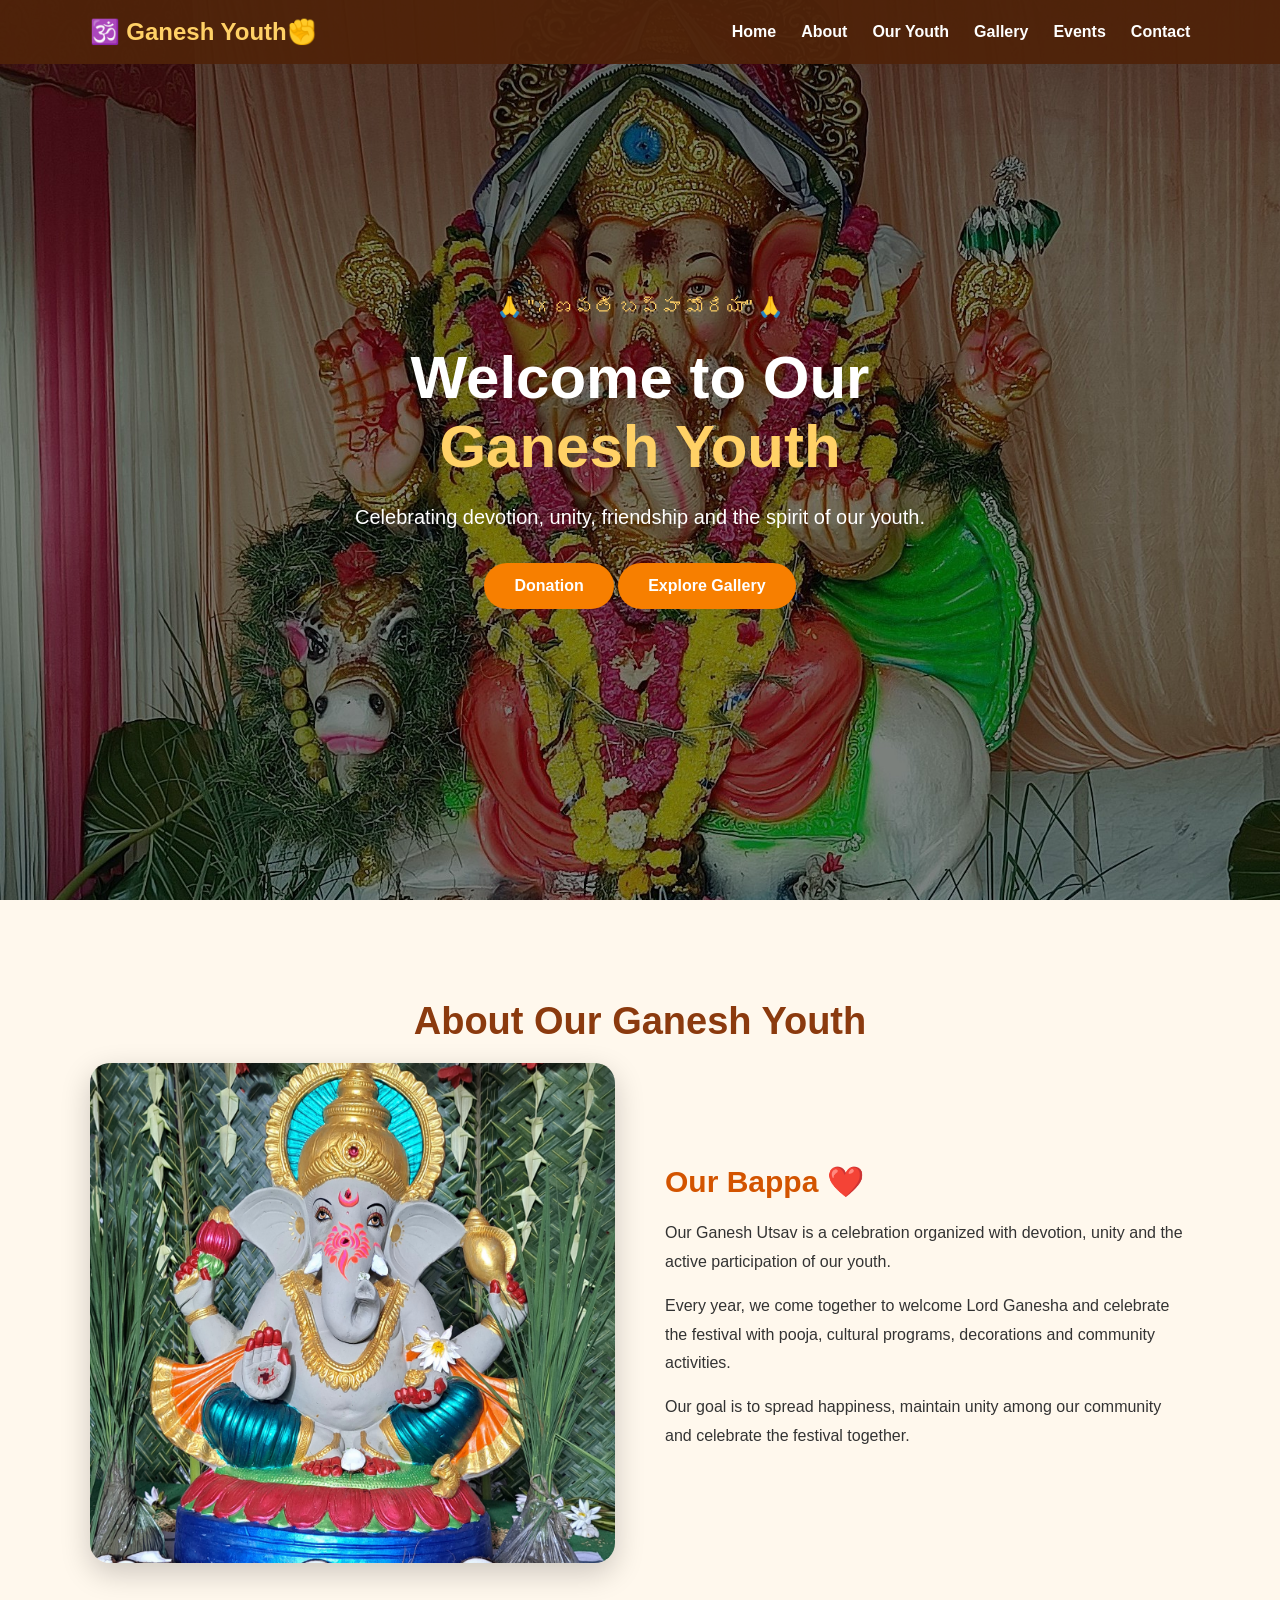
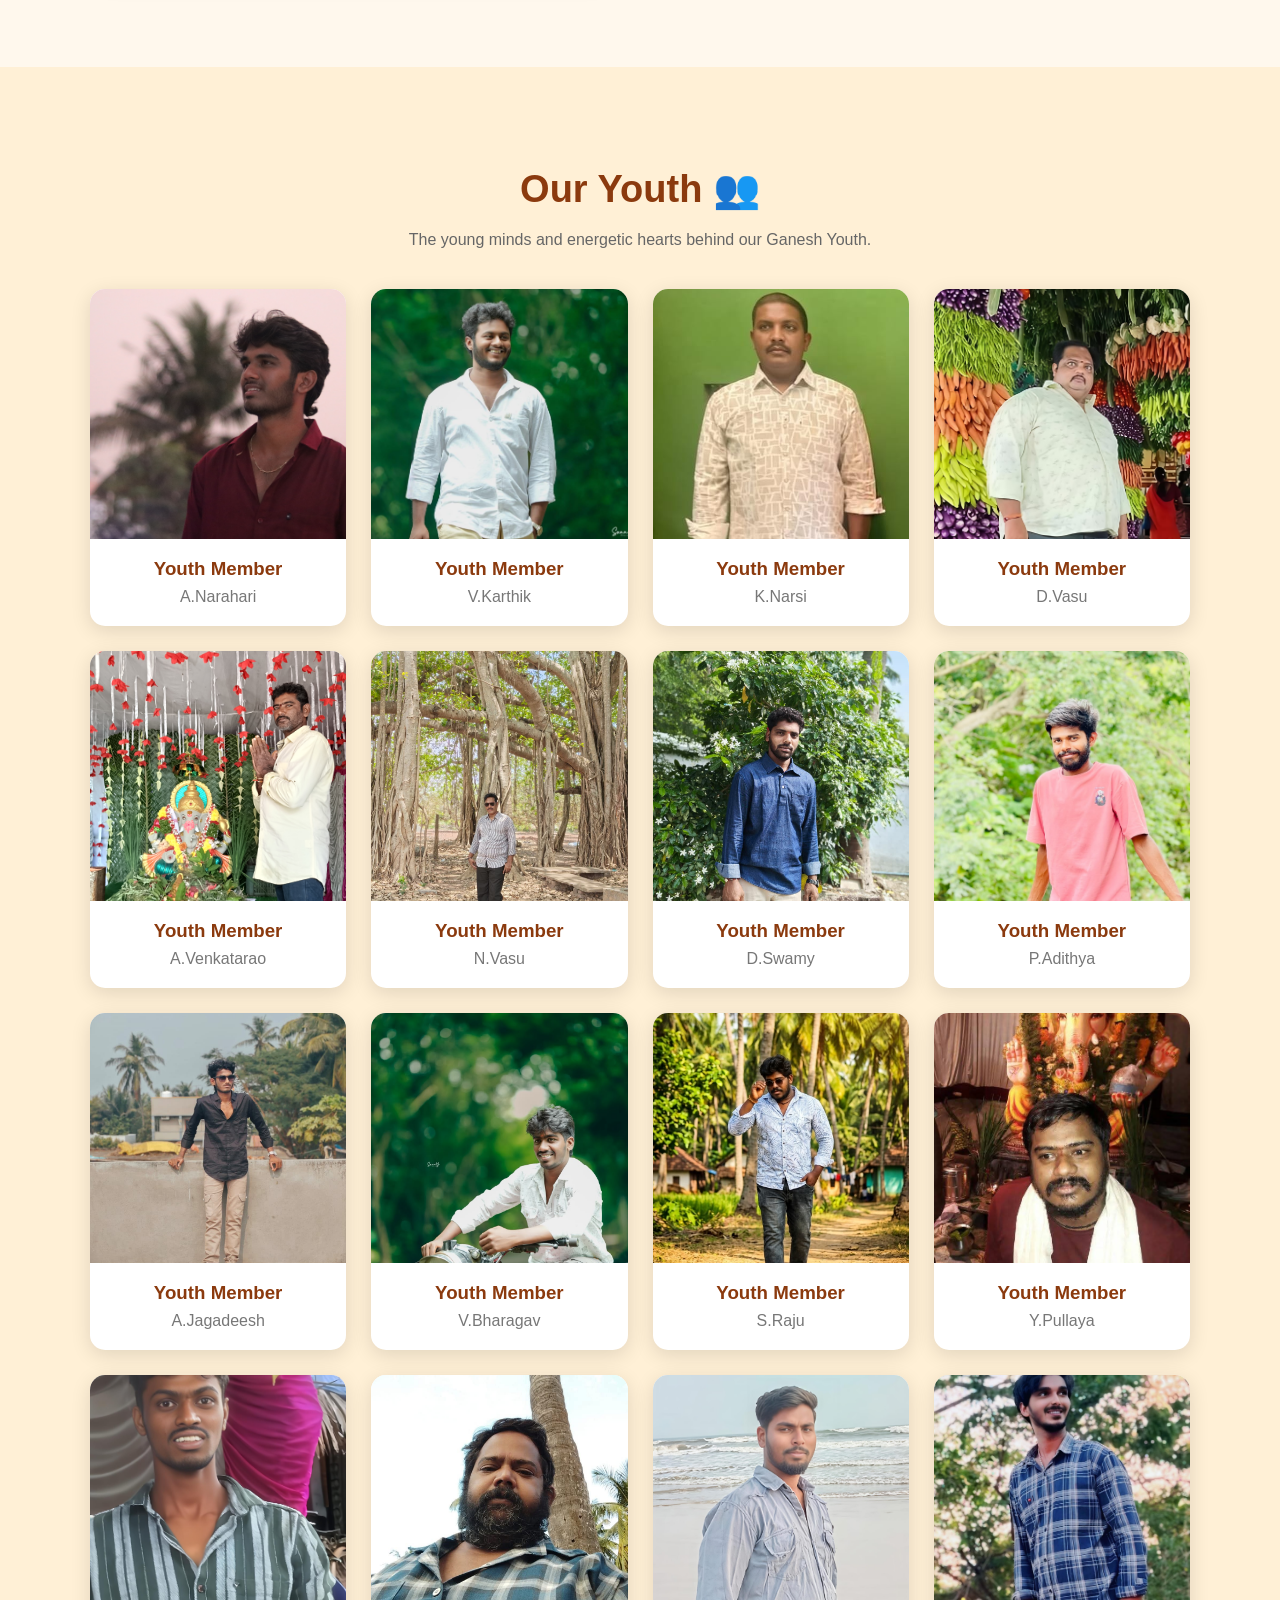
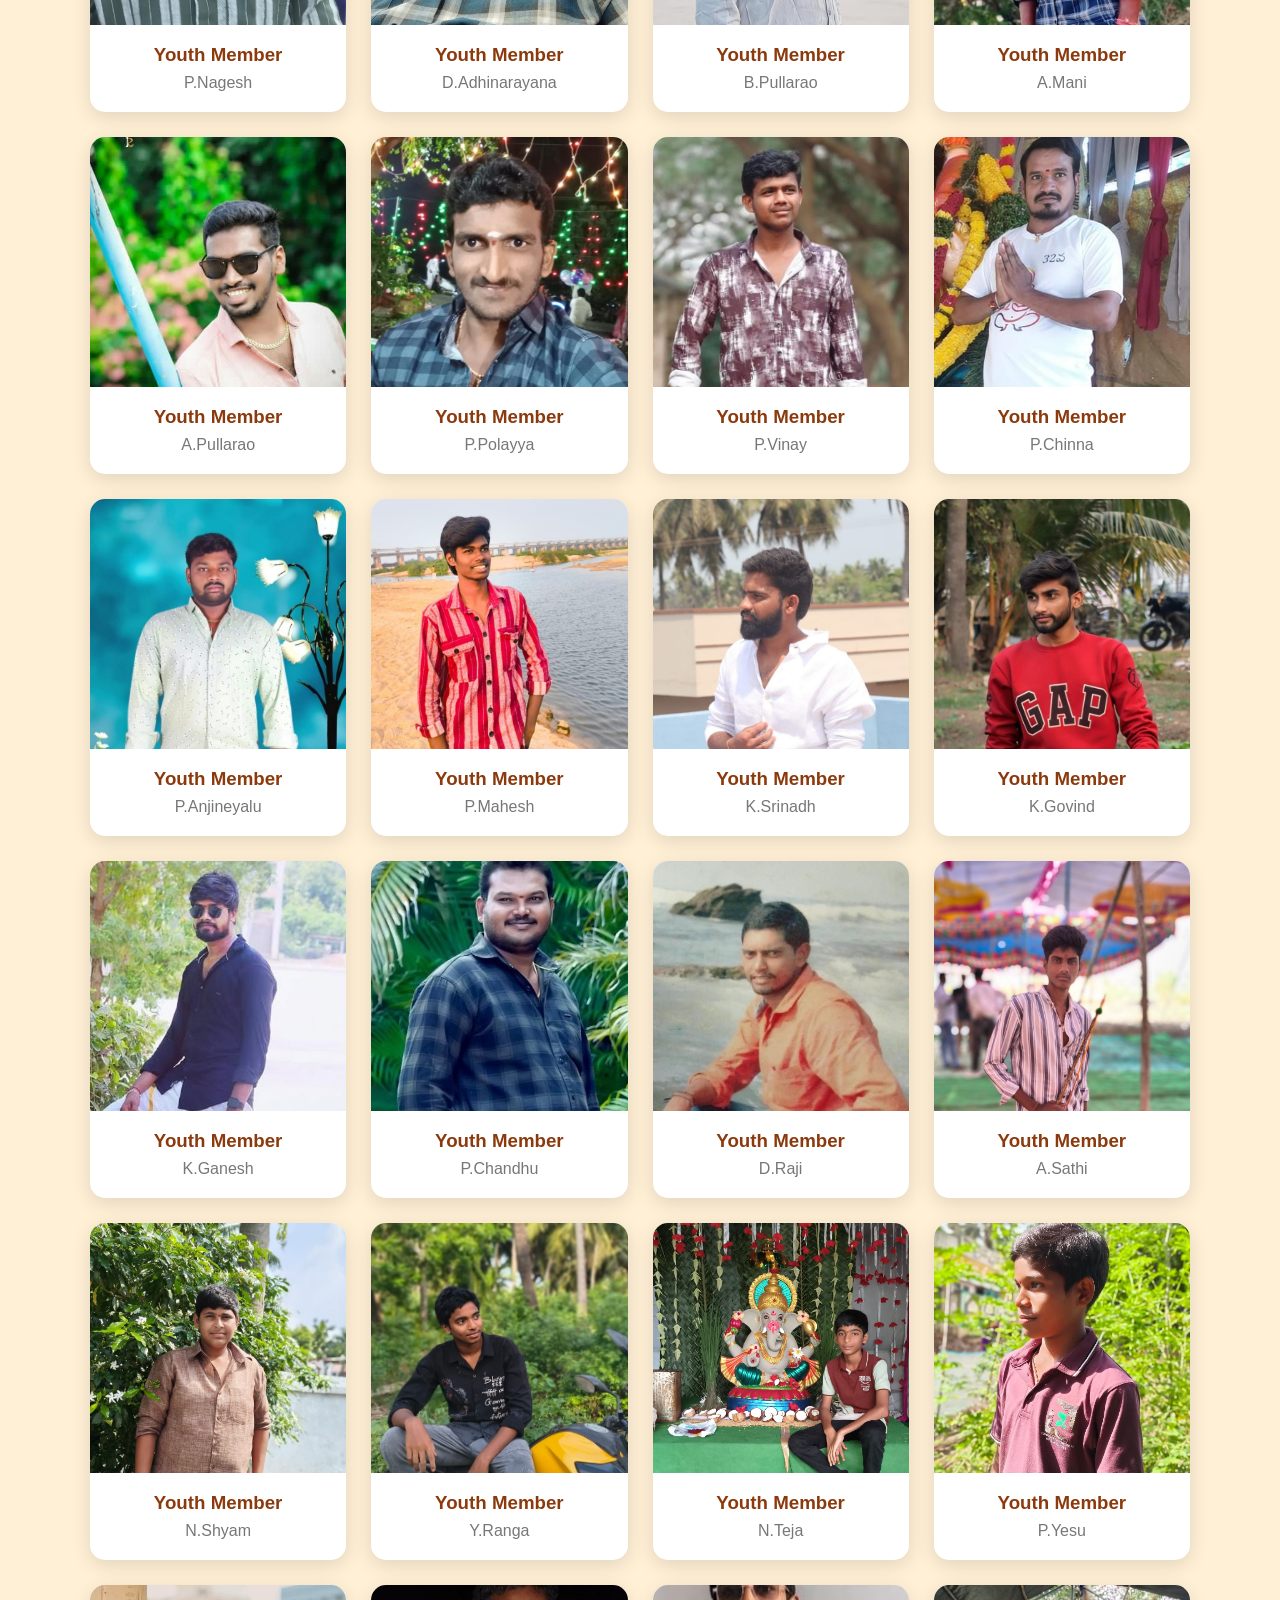
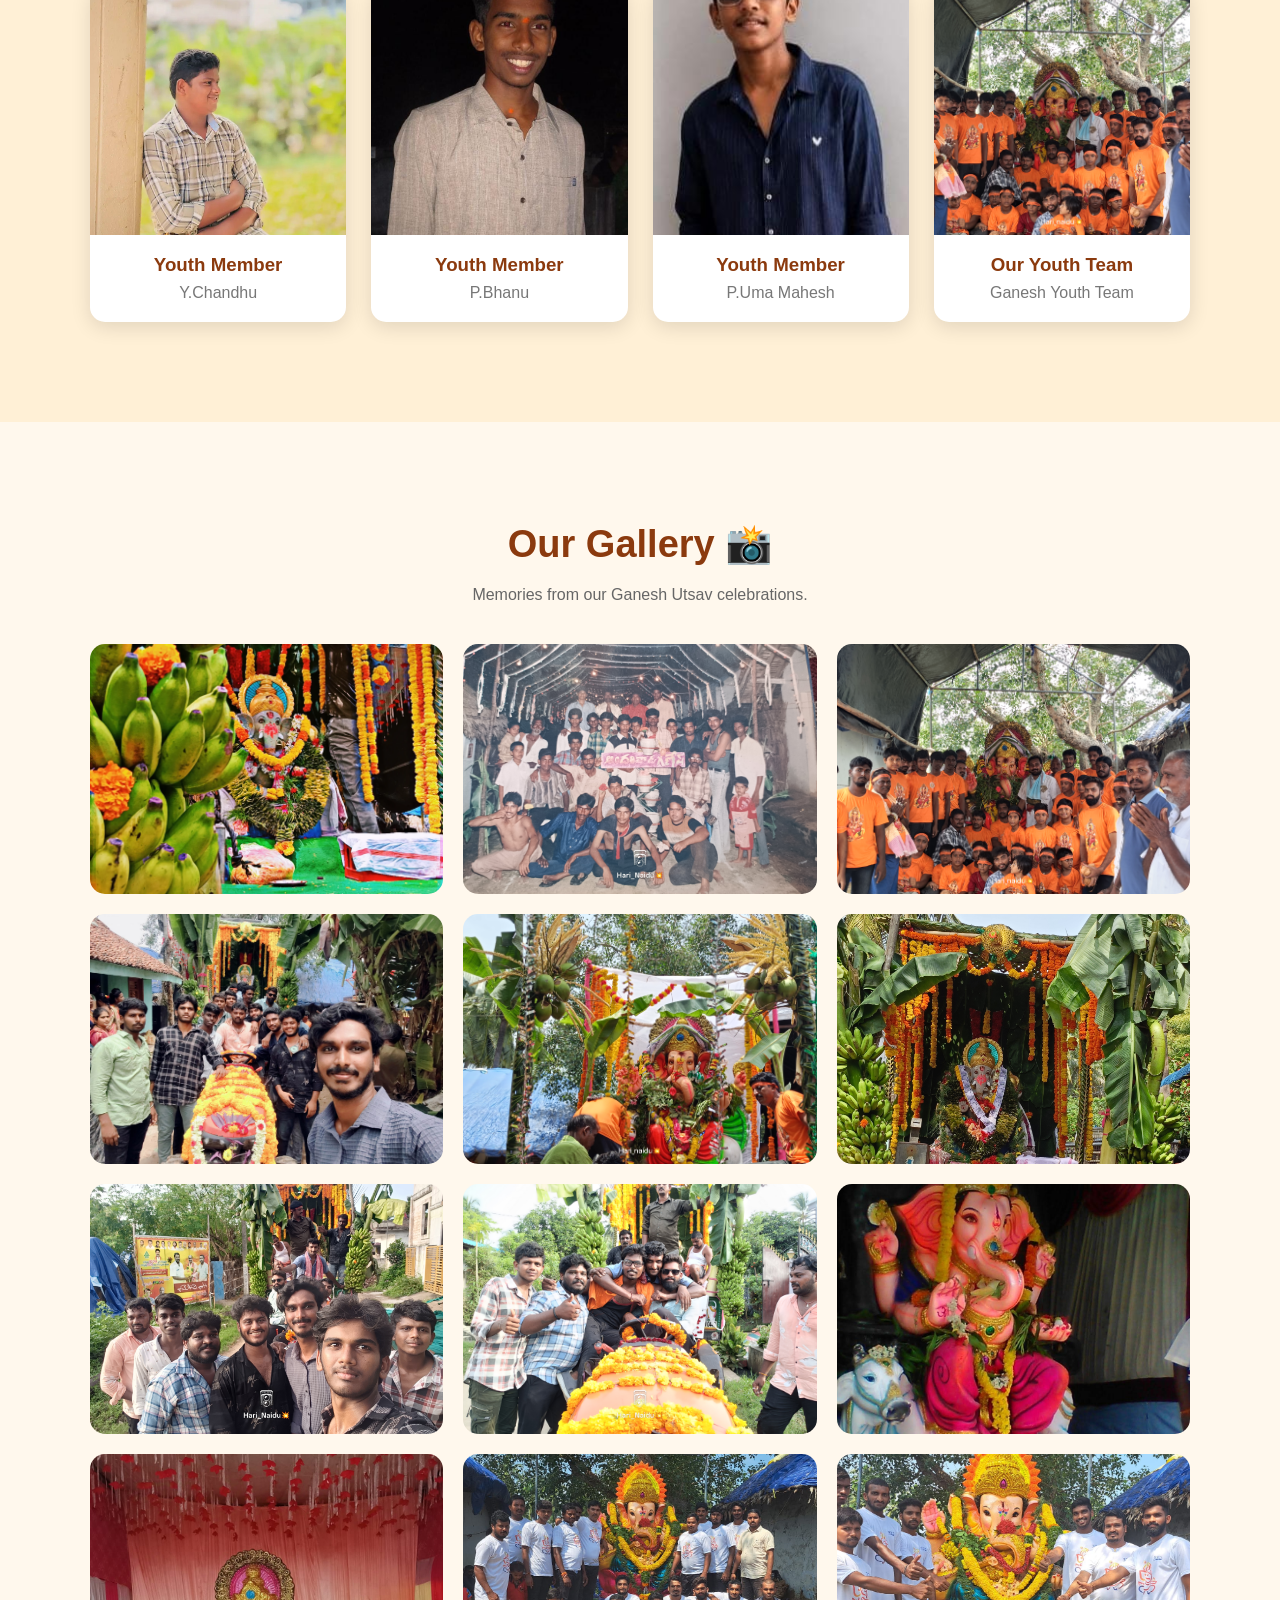
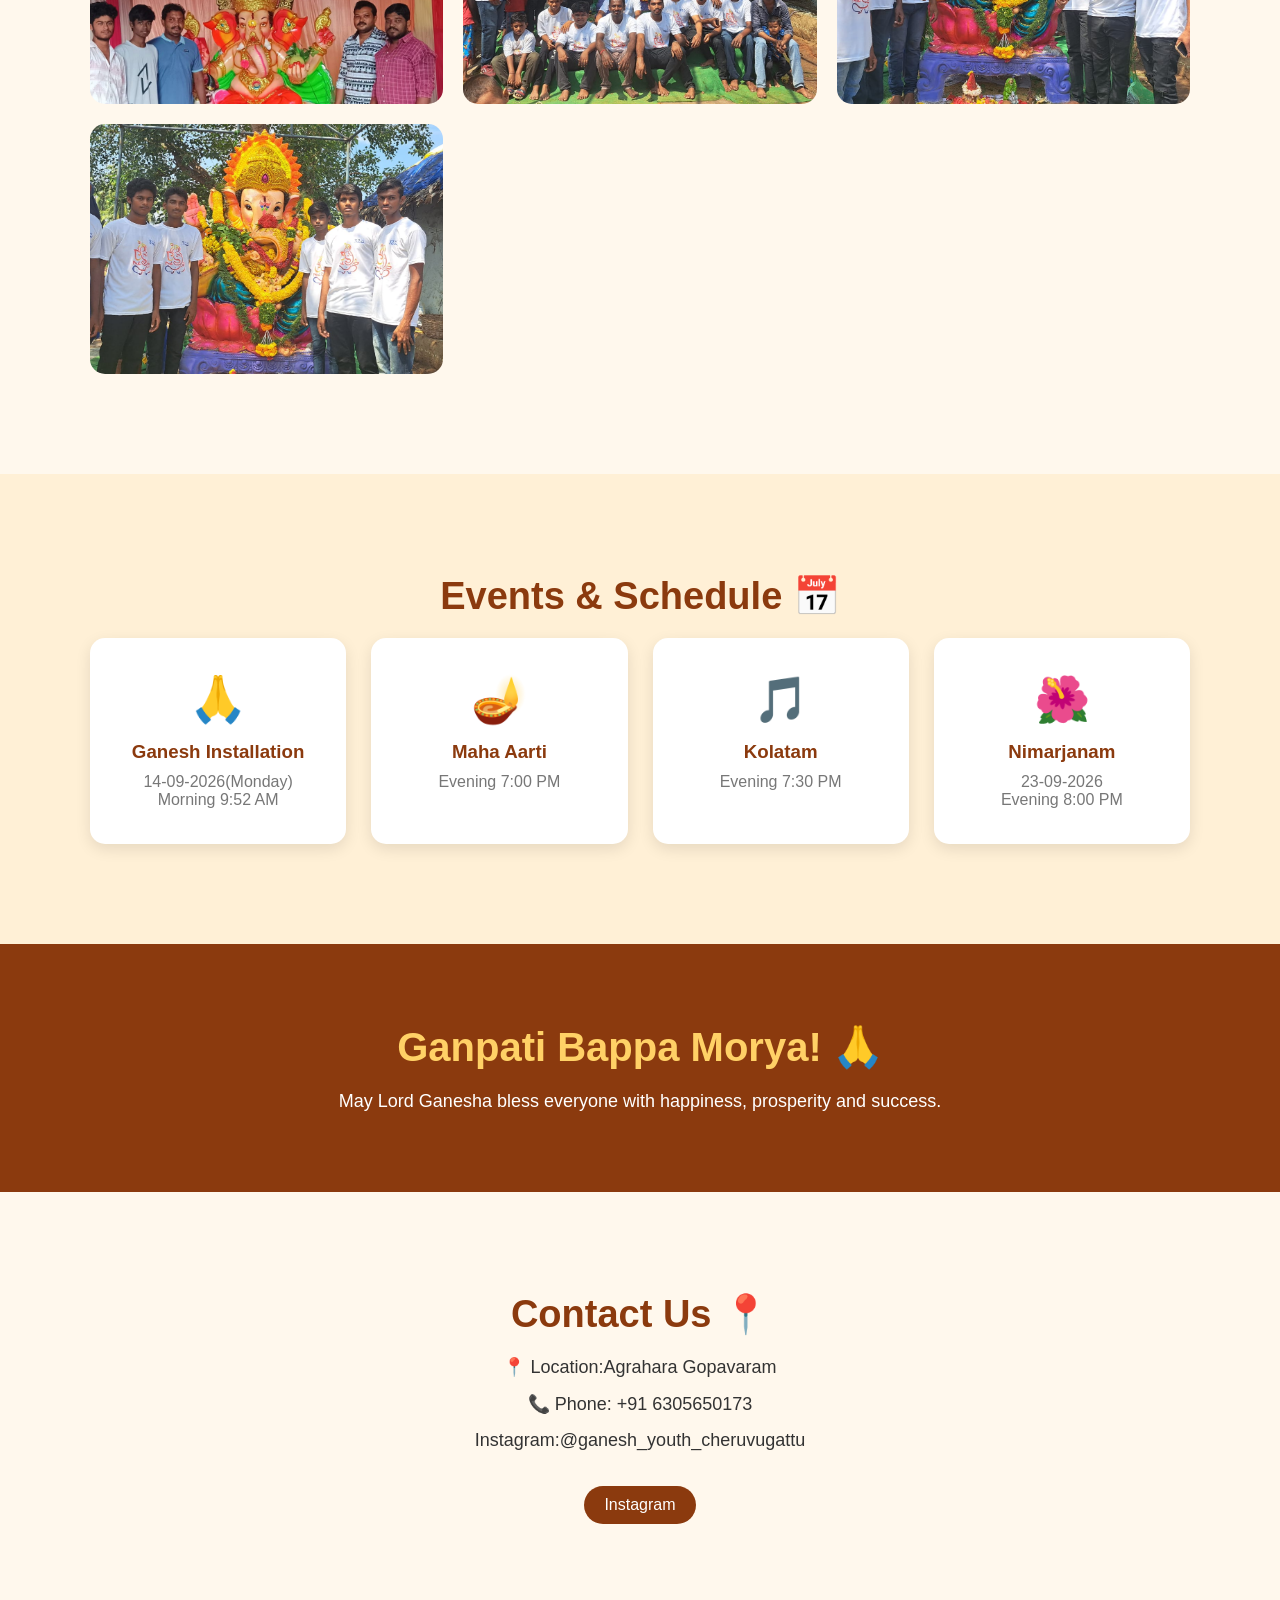
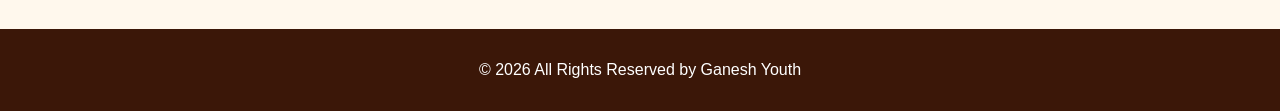
<file: index.html>
<!DOCTYPE html>
<html lang="en">
<head>
    <meta charset="UTF-8">
    <meta name="viewport" content="width=device-width, initial-scale=1.0">

    <title>Ganesh Youth 2026</title>

    <link rel="stylesheet" href="style.css">
</head>

<body>

    <!-- Navigation -->
    <header>
        <nav class="navbar">

            <div class="logo">
                🕉️ Ganesh Youth✊
            </div>

            <ul class="nav-links">
                <li><a href="#home">Home</a></li>
                <li><a href="#about">About</a></li>
                <li><a href="#youth">Our Youth</a></li>
                <li><a href="#gallery">Gallery</a></li>
                <li><a href="#events">Events</a></li>
                <li><a href="#contact">Contact</a></li>
            </ul>

        </nav>
    </header>


    <!-- Home Section -->
    <section id="home" class="hero">

        <div class="hero-content">

            <p class="mantra">🙏 "గణపతి బప్పా మోరియా" 🙏</p>

            <h1>Welcome to Our<br>
                <span>Ganesh Youth</span>
            </h1>

            <p>
                Celebrating devotion, unity, friendship and
                the spirit of our youth.
            </p>
            <a href="payment.html" class="btn">
                Donation
            </a>
            <a href="#gallery" class="btn">
                Explore Gallery
            </a>

        </div>

    </section>


    <!-- About Section -->
    <section id="about" class="section">

        <h2>About Our Ganesh Youth</h2>

        <div class="about-container">

            <div class="about-image">
                <img src="ganeshidol.jpg" alt="Ganesh Idol">
            </div>

            <div class="about-text">

                <h3>Our Bappa ❤️</h3>

                <p>
                    Our Ganesh Utsav is a celebration organized
                    with devotion, unity and the active participation
                    of our youth.
                </p>

                <p>
                    Every year, we come together to welcome Lord
                    Ganesha and celebrate the festival with
                    pooja, cultural programs, decorations and
                    community activities.
                </p>

                <p>
                    Our goal is to spread happiness, maintain unity
                    among our community and celebrate the festival
                    together.
                </p>

            </div>

        </div>

    </section>


    <!-- Youth Section -->
    <section id="youth" class="section youth-section">

        <h2>Our Youth 👥</h2>

        <p class="section-description">
            The young minds and energetic hearts behind our
            Ganesh Youth.
        </p>

        <div class="youth-container">

            <div class="youth-card">
                <img src="hari.jpg" alt="Youth Member">
                <h3>Youth Member </h3>
                <p>A.Narahari</p>
            </div>

            <div class="youth-card">
                <img src="karthik1.jpeg" alt="Youth Member">
                <h3>Youth Member </h3>
                <p>V.Karthik</p>
            </div>
            <div class="youth-card">
                <img src="narsi.jpeg" alt="Youth Member">
                <h3>Youth Member </h3>
                <p>K.Narsi</p>
            </div>
            <div class="youth-card">
                <img src="vasud.jpeg" alt="Youth Member">
                <h3>Youth Member </h3>
                <p>D.Vasu</p>
            </div>
            <div class="youth-card">
                <img src="venkatarao.jpg" alt="Youth Member">
                <h3>Youth Member </h3>
                <p>A.Venkatarao</p>
            </div>
            <div class="youth-card">
                <img src="vasu.jpeg" alt="Youth Member">
                <h3>Youth Member </h3>
                <p>N.Vasu</p>
            </div>
            <div class="youth-card">
                    <img src="swamy.jpeg" alt="Youth Member">
                    <h3>Youth Member </h3>
                    <p>D.Swamy</p>
                </div>
            <div class="youth-card">
                    <img src="Aditya.jpeg" alt="Youth Member">
                    <h3>Youth Member </h3>
                    <p>P.Adithya</p>
                </div>
            <div class="youth-card">
                    <img src="jagadesh.jpeg" alt="Youth Member">
                    <h3>Youth Member </h3>
                    <p>A.Jagadeesh</p>
             </div>
            <div class="youth-card">
                    <img src="bhargav.jpeg" alt="Youth Member">
                    <h3>Youth Member </h3>
                    <p>V.Bharagav</p>
            </div>
            <div class="youth-card">
                    <img src="raju.jpeg" alt="Youth Member">
                    <h3>Youth Member </h3>
                    <p>S.Raju </p>
            </div>
            <div class="youth-card">
                <img src="pullaya.jpeg" alt="Youth Member">
                <h3>Youth Member </h3>
                <p>Y.Pullaya</p>
            </div>
            <div class="youth-card">
                    <img src="nagesh.jpeg" alt="Youth Member">
                    <h3>Youth Member </h3>
                    <p>P.Nagesh</p>
            </div>
            <div class="youth-card">
                <img src="Adhi.jpeg" alt="Youth Member">
                <h3>Youth Member </h3>
                <p>D.Adhinarayana</p>
            </div>
            <div class="youth-card">
                <img src="pullarao2.jpeg" alt="Youth Member">
                <h3>Youth Member </h3>
                <p>B.Pullarao</p>
            </div>
            <div class="youth-card">
                <img src="mani.jpeg" alt="Youth Member">
                <h3>Youth Member </h3>
                <p>A.Mani</p>
            </div>
            <div class="youth-card">
                <img src="pullarao.jpeg" alt="Youth Member">
                <h3>Youth Member </h3>
                <p>A.Pullarao</p>
            </div>
            <div class="youth-card">
                <img src="polaya.jpeg" alt="Youth Member">
                <h3>Youth Member </h3>
                <p>P.Polayya </p>
            </div>
            <div class="youth-card">
                <img src="vinay.jpeg"alt="Youth Member">
                <h3>Youth Member </h3>
                <p>P.Vinay</p>
            </div>
            <div class="youth-card">
                <img src="chinna.jpeg"alt="Youth Member">
                <h3>Youth Member </h3>
                <p>P.Chinna</p>
            </div>
            <div class="youth-card">
                <img src="anji.jpeg" alt="Youth Member">
                <h3>Youth Member </h3>
                <p>P.Anjineyalu </p>
            </div>
            <div class="youth-card">
                <img src="Mahesh.jpeg" alt="Youth Member">
                <h3>Youth Member </h3>
                <p>P.Mahesh</p>
            </div>
            <div class="youth-card">
                <img src="srinadg.jpeg" alt="Youth Member">
                <h3>Youth Member </h3>
                <p>K.Srinadh</p>
            </div>
            <div class="youth-card">
                <img src="govind.jpeg" alt="Youth Member">
                <h3>Youth Member </h3>
                <p>K.Govind</p>
            </div>
            <div class="youth-card">
                <img src="ganeshk.jpeg" alt="Youth Member">
                <h3>Youth Member </h3>
                <p>K.Ganesh </p>
            </div>
			<div class="youth-card">
                <img src="chandhu1.jpeg" alt="Youth Member">
                <h3>Youth Member </h3>
                <p>P.Chandhu </p>
            </div>
			<div class="youth-card">
                <img src="raji.jpeg" alt="Youth Member">
                <h3>Youth Member </h3>
                <p>D.Raji </p>
            </div>
			
            <div class="youth-card">
                <img src="sathi.jpeg" alt="Youth Member">
                <h3>Youth Member </h3>
                <p>A.Sathi</p>
            </div>
           <div class="youth-card">
                <img src="shamu.jpeg" alt="Youth Member">
                <h3>Youth Member </h3>
                <p>N.Shyam</p>
            </div>
            <div class="youth-card">
                <img src="ranga.jpeg" alt="Youth Member">
                <h3>Youth Member </h3>
                <p>Y.Ranga</p>
            </div>
            <div class="youth-card">
                <img src="teja.jpeg" alt="Youth Member">
                <h3>Youth Member </h3>
                <p>N.Teja</p>
            </div>
            <div class="youth-card">
                <img src="yesu.jpeg" alt="Youth Member">
                <h3>Youth Member </h3>
                <p>P.Yesu</p>
            </div>
            <div class="youth-card">
                <img src="chandhu.jpg" alt="Youth Member">
                <h3>Youth Member </h3>
                <p>Y.Chandhu</p>
            </div>
			<div class="youth-card">
                <img src="bhanu.jpeg" alt="Youth Member">
                <h3>Youth Member </h3>
                <p>P.Bhanu</p>
            </div>
			<div class="youth-card">
                <img src="uma.jpeg" alt="Youth Member">
                <h3>Youth Member </h3>
                <p>P.Uma Mahesh</p>
            </div>
            <div class="youth-card">
                <img src="youth1.jpg" alt="Youth Group">
                <h3>Our Youth Team</h3>
                <p>Ganesh Youth Team</p>
            </div>

        </div>

    </section>


    <!-- Gallery -->
    <section id="gallery" class="section">

        <h2>Our Gallery 📸</h2>

        <p class="section-description">
            Memories from our Ganesh Utsav celebrations.
        </p>

        <div class="gallery">

            <img src="ganeshidol2.jpg" alt="Ganesh Idol">

            <img src="old youth.jpg" alt="Youth">

            <img src="youth1.jpg" alt="Youth">

            <img src="youth2.jpg" alt="Youth">

            <img src="IMG20240915115414.jpg" alt="Youth Group">

            <img src="ganesh t1.jpg" alt="Ganesh Celebration">
            <img src="youth3.jpg" alt="Ganesh Celebration">
            <img src="youth4.jpg" alt="Ganesh Celebration">
            <img src="ganeshidol3.jpeg" alt="Ganesh Celebration">
            <img src="youth5.jpeg" alt="Ganesh Celebration">
            <img src="youth6.jpeg" alt="Ganesh Celebration">
            <img src="youth7.jpeg" alt="Ganesh Celebration">
            <img src="youth8.jpeg" alt="Ganesh Celebration">
        </div>

    </section>
    <section id="events" class="section events-section">

        <h2>Events & Schedule 📅</h2>

        <div class="events-container">

            <div class="event-card">
                <div class="event-icon">🙏</div>
                <h3>Ganesh Installation</h3>
		<p>14-09-2026(Monday)</p>
                <p>Morning 9:52 AM</p>
            </div>

            <div class="event-card">
                <div class="event-icon">🪔</div>
                <h3>Maha Aarti</h3>
                <p>Evening 7:00 PM</p>
            </div>

            <div class="event-card">
                <div class="event-icon">🎵</div>
                <h3>Kolatam</h3>
                <p>Evening 7:30 PM</p>
            </div>

            <div class="event-card">
                <div class="event-icon">🌺</div>
                <h3>Nimarjanam</h3>
		        <p>23-09-2026</p>
                <p>Evening 8:00 PM</p>
            </div>
        </div>
    </section>
    <section class="message">

        <h2>Ganpati Bappa Morya! 🙏</h2>

        <p>
            May Lord Ganesha bless everyone with happiness,
            prosperity and success.
        </p>

    </section>


    <!-- Contact -->
    <section id="contact" class="section contact">

        <h2>Contact Us 📍</h2>

        <p>
            📍 Location:Agrahara Gopavaram
        </p>

        <p>
            📞 Phone: +91 6305650173
        </p>

        <p>
            Instagram:@ganesh_youth_cheruvugattu
        </p>

        <div class="social-links">

            <a href="https://www.instagram.com/ganesh_youth_cheruvugattu/">Instagram</a>
        </div>
    </section>
    <!-- Footer -->
    <footer>

        <p>
            &copy; 2026 All Rights Reserved by Ganesh Youth
        </p>


    </footer>


    <script src="script.js"></script>

</body>
</html>
</file>
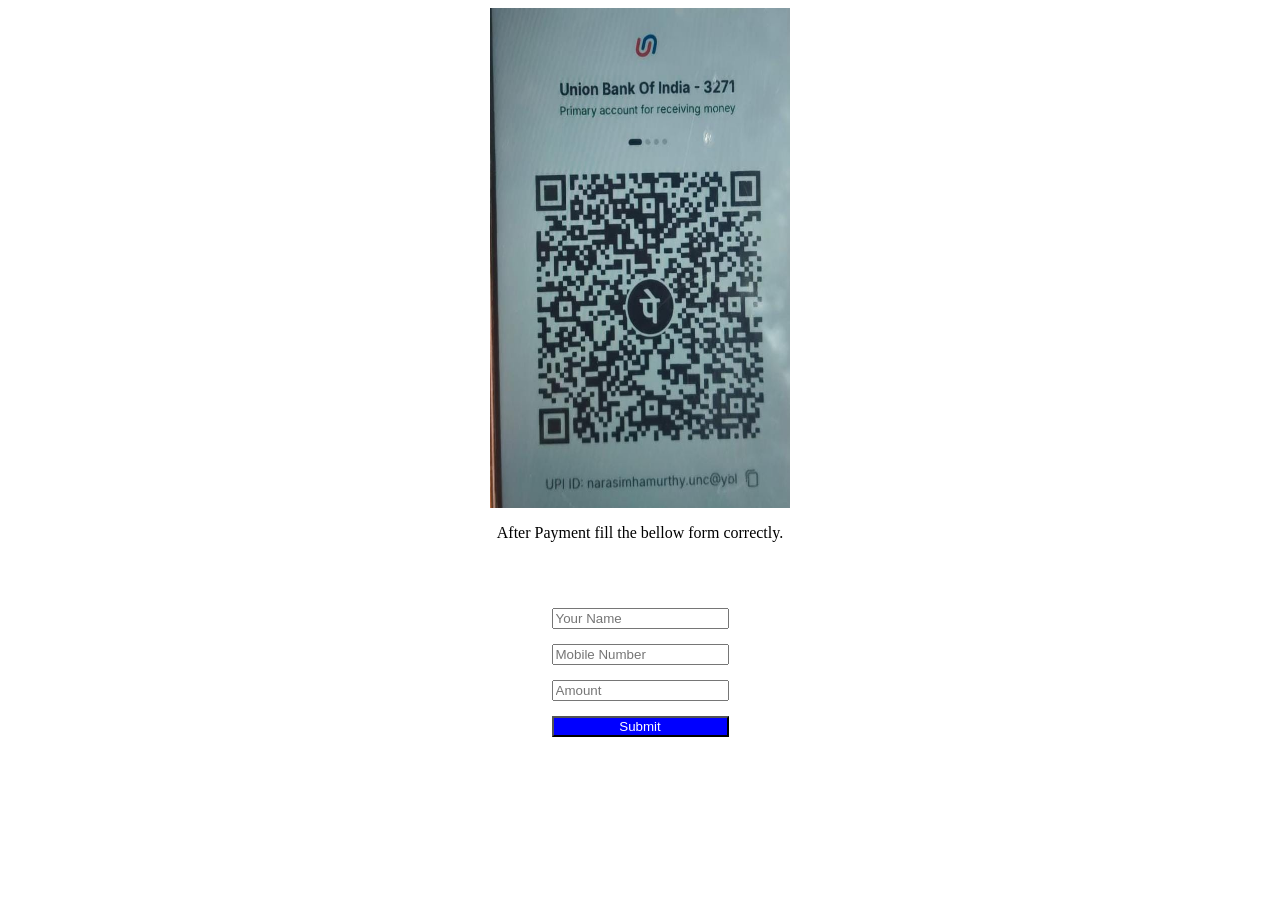
<file: payment.html>
<html>
<head>
	<title>Payment</title>
	<style>
		 body {
        	display: flex;
            flex-direction: column;
            align-items: center;
            justify-content: center;
            
        }
		form{
			display: flex;
			flex-direction: column;
			padding: 50px;
			gap: 15px;
			
		}
		button{
			background-color: blue;
			color: white;
		}


	</style>
</head>
<body>
	<img src="scanner.jpeg" height="500px" width="300px">
	<p>After Payment fill the bellow form correctly.</p>
	<form action="https://formspree.io/f/maeyvayj" method="post">
                        
                            <input type="text" name="name" class="form-control" placeholder="Your Name" required>
                        
                            <input type="number" name="Mobile Number" class="form-control" placeholder="Mobile Number" required>
							<input type="number" name="Amount" class="form-control" placeholder="Amount" required>
                        
                        
                        <button type="submit" >Submit</button>
                        
                    </form>

</body>
</html>
</file>
<file: style.css>
* {
    margin: 0;
    padding: 0;
    box-sizing: border-box;
}

html {
    scroll-behavior: smooth;
}

body {
    font-family: Arial, sans-serif;
    background: #fff8ed;
    color: #333;
}


/* ================= NAVBAR ================= */

header {
    position: fixed;
    top: 0;
    width: 100%;
    z-index: 1000;
}

.navbar {
    display: flex;
    justify-content: space-between;
    align-items: center;

    padding: 18px 7%;

    background: rgba(80, 35, 10, 0.95);
}

.logo {
    color: #ffd166;
    font-size: 24px;
    font-weight: bold;
}

.nav-links {
    display: flex;
    list-style: none;
    gap: 25px;
}

.nav-links a {
    color: white;
    text-decoration: none;
    font-weight: bold;
}

.nav-links a:hover {
    color: #ffd166;
}


/* ================= HERO ================= */

.hero {
    height: 100vh;

    background:
        
        url("ganesh idol5.jpg");

    background-size: cover;
    background-position: center;

    display: flex;
    justify-content: center;
    align-items: center;

    text-align: center;
    color: white;
}

.hero-content {
    max-width: 800px;
    padding: 20px;
}

.mantra {
    font-size: 25px;
    color: #ffd166;
    margin-bottom: 20px;
}

.hero h1 {
    font-size: 60px;
    margin-bottom: 20px;
}

.hero h1 span {
    color: #ffd166;
}

.hero p {
    font-size: 20px;
    line-height: 1.6;
}


/* ================= BUTTON ================= */

.btn {
    display: inline-block;

    margin-top: 30px;
    padding: 14px 30px;

    background: #f77f00;
    color: white;

    text-decoration: none;

    border-radius: 30px;

    font-weight: bold;

    transition: 0.3s;
}

.btn:hover {
    background: #d62828;
    transform: scale(1.05);
}


/* ================= SECTIONS ================= */

.section {
    padding: 100px 7%;
    text-align: center;
}

.section h2 {
    font-size: 38px;
    color: #8b3a0e;
    margin-bottom: 20px;
}

.section-description {
    margin-bottom: 40px;
    color: #666;
}


/* ================= ABOUT ================= */

.about-container {
    max-width: 1100px;
    margin: auto;

    display: flex;
    gap: 50px;

    align-items: center;
}

.about-image {
    flex: 1;
}

.about-image img {
    width: 100%;
    max-height: 500px;

    object-fit: cover;

    border-radius: 20px;

    box-shadow: 0 10px 30px rgba(0,0,0,0.2);
}

.about-text {
    flex: 1;
    text-align: left;
}

.about-text h3 {
    font-size: 30px;
    color: #d35400;
    margin-bottom: 20px;
}

.about-text p {
    line-height: 1.8;
    margin-bottom: 15px;
}


/* ================= YOUTH ================= */

.youth-section {
    background: #fff0d6;
}

.youth-container {
    max-width: 1100px;
    margin: auto;

    display: grid;

    grid-template-columns:
        repeat(4, 1fr);

    gap: 25px;
}

.youth-card {
    background: white;

    padding-bottom: 20px;

    border-radius: 15px;

    overflow: hidden;

    box-shadow: 0 5px 20px rgba(0,0,0,0.12);

    transition: 0.3s;
}

.youth-card:hover {
    transform: translateY(-10px);
}

.youth-card img {
    width: 100%;
    height: 250px;

    object-fit: cover;
}

.youth-card h3 {
    margin-top: 15px;
    color: #8b3a0e;
}

.youth-card p {
    margin-top: 8px;
    color: #777;
}


/* ================= GALLERY ================= */

.gallery {
    max-width: 1100px;
    margin: auto;

    display: grid;

    grid-template-columns:
        repeat(3, 1fr);

    gap: 20px;
}

.gallery img {
    width: 100%;
    height: 250px;

    object-fit: cover;

    border-radius: 15px;

    cursor: pointer;

    transition: 0.3s;
}

.gallery img:hover {
    transform: scale(1.05);
}


/* ================= EVENTS ================= */

.events-section {
    background: #fff0d6;
}

.events-container {
    max-width: 1100px;
    margin: auto;

    display: grid;

    grid-template-columns:
        repeat(4, 1fr);

    gap: 25px;
}

.event-card {
    background: white;

    padding: 35px 20px;

    border-radius: 15px;

    box-shadow: 0 5px 15px rgba(0,0,0,0.1);

    transition: 0.3s;
}

.event-card:hover {
    transform: translateY(-8px);
}

.event-icon {
    font-size: 45px;
    margin-bottom: 15px;
}

.event-card h3 {
    color: #8b3a0e;
    margin-bottom: 10px;
}

.event-card p {
    color: #777;
}


/* ================= MESSAGE ================= */

.message {
    padding: 80px 20px;

    text-align: center;

    background: #8b3a0e;

    color: white;
}

.message h2 {
    color: #ffd166;
    font-size: 40px;
    margin-bottom: 20px;
}

.message p {
    font-size: 18px;
}


/* ================= CONTACT ================= */

.contact {
    background: #fff8ed;
}

.contact p {
    margin: 15px;
    font-size: 18px;
}

.social-links {
    margin-top: 30px;
}

.social-links a {
    display: inline-block;

    margin: 5px;
    padding: 10px 20px;

    background: #8b3a0e;

    color: white;

    text-decoration: none;

    border-radius: 20px;
}


/* ================= FOOTER ================= */

footer {
    background: #3b1708;

    color: white;

    text-align: center;

    padding: 25px;

    line-height: 2;
}


/* ================= MOBILE ================= */

@media (max-width: 900px) {

    .nav-links {
        gap: 10px;
    }

    .hero h1 {
        font-size: 45px;
    }

    .about-container {
        flex-direction: column;
    }

    .youth-container {
        grid-template-columns:
            repeat(2, 1fr);
    }

    .events-container {
        grid-template-columns:
            repeat(2, 1fr);
    }

    .gallery {
        grid-template-columns:
            repeat(2, 1fr);
    }
}


@media (max-width: 600px) {

    .navbar {
        flex-direction: column;
        gap: 15px;
    }

    .nav-links {
        flex-wrap: wrap;
        justify-content: center;
    }

    .hero h1 {
        font-size: 35px;
    }

    .hero p {
        font-size: 16px;
    }

    .section h2 {
        font-size: 30px;
    }

    .youth-container {
        grid-template-columns: 1fr;
    }

    .events-container {
        grid-template-columns: 1fr;
    }

    .gallery {
        grid-template-columns: 1fr;
    }

}
</file>
